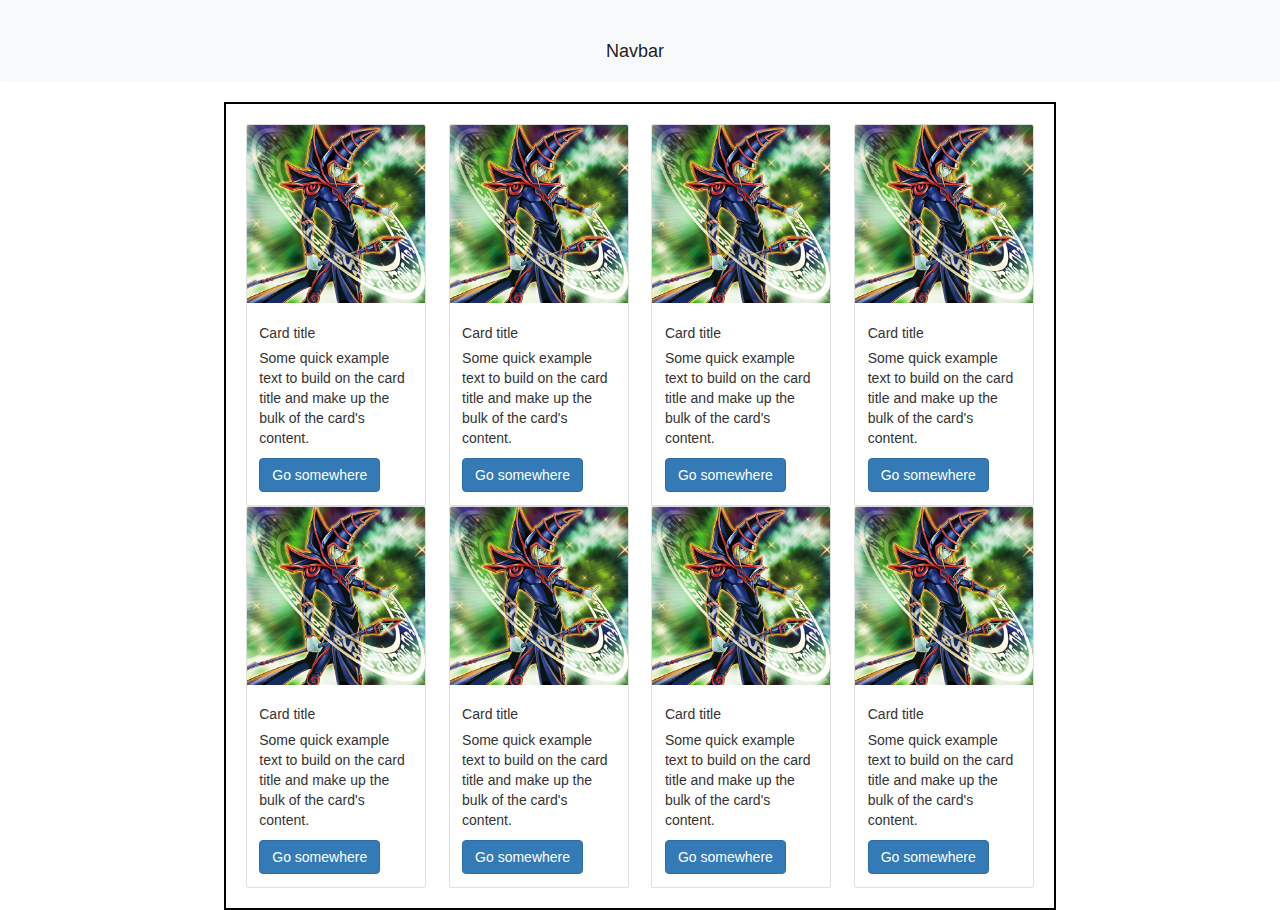
<file: bootstrap-2-lab.html>
<!DOCTYPE html>
<html lang="en">
  <head>
    <meta charset="utf-8">
    <meta name="viewport" content="width=device-width, initial-scale=1,shrink-to-fit=no">
    <title>Title of the document</title>
    <link rel="stylesheet" href="https://cdn.jsdelivr.net/npm/bootstrap@4.3.1/dist/css/bootstrap.min.css" integrity="sha384-ggOyR0iXCbMQv3Xipma34MD+dH/1fQ784/j6cY/iJTQUOhcWr7x9JvoRxT2MZw1T" crossorigin="anonymous">
    <link rel="stylesheet" href="https://maxcdn.bootstrapcdn.com/bootstrap/3.4.1/css/bootstrap.min.css">
    <link rel="stylesheet" href="bootstrap-2-style.css">
    <script src="https://ajax.googleapis.com/ajax/libs/jquery/3.6.4/jquery.min.js"></script>
    <script src="https://maxcdn.bootstrapcdn.com/bootstrap/3.4.1/js/bootstrap.min.js"></script>


</head>
  <body>

    <!-- nav bar-->
<nav class="navbar navbar-light bg-light">
    <span class="navbar-brand mb-0 h1">Navbar</span>
</nav>

    <div class="container">

    <div class="row-container">

    <div class="card" style="width: 18rem;">
        <img src="myimages/darkmagician.jpg" class="card-img-top" alt="...">
        <div class="card-body">
          <h5 class="card-title">Card title</h5>
          <p class="card-text">Some quick example text to build on the card title and make up the bulk of the card's content.</p>
          <a href="#" class="btn btn-primary">Go somewhere</a>
        </div>
      </div>

      <div class="card" style="width: 18rem;">
        <img src="myimages/darkmagician.jpg" class="card-img-top" alt="...">
        <div class="card-body">
          <h5 class="card-title">Card title</h5>
          <p class="card-text">Some quick example text to build on the card title and make up the bulk of the card's content.</p>
          <a href="#" class="btn btn-primary">Go somewhere</a>
        </div>
      </div>

      <div class="card" style="width: 18rem;">
        <img src="myimages/darkmagician.jpg" class="card-img-top" alt="...">
        <div class="card-body">
          <h5 class="card-title">Card title</h5>
          <p class="card-text">Some quick example text to build on the card title and make up the bulk of the card's content.</p>
          <a href="#" class="btn btn-primary">Go somewhere</a>
        </div>
      </div>

      <div class="card" style="width: 18rem;">
        <img src="myimages/darkmagician.jpg" class="card-img-top" alt="...">
        <div class="card-body">
          <h5 class="card-title">Card title</h5>
          <p class="card-text">Some quick example text to build on the card title and make up the bulk of the card's content.</p>
          <a href="#" class="btn btn-primary">Go somewhere</a>
        </div>
      </div>

      <div class="card" style="width: 18rem;">
        <img src="myimages/darkmagician.jpg" class="card-img-top" alt="...">
        <div class="card-body">
          <h5 class="card-title">Card title</h5>
          <p class="card-text">Some quick example text to build on the card title and make up the bulk of the card's content.</p>
          <a href="#" class="btn btn-primary">Go somewhere</a>
        </div>
      </div>

      <div class="card" style="width: 18rem;">
        <img src="myimages/darkmagician.jpg" class="card-img-top" alt="...">
        <div class="card-body">
          <h5 class="card-title">Card title</h5>
          <p class="card-text">Some quick example text to build on the card title and make up the bulk of the card's content.</p>
          <a href="#" class="btn btn-primary">Go somewhere</a>
        </div>
      </div>

      <div class="card" style="width: 18rem;">
        <img src="myimages/darkmagician.jpg" class="card-img-top" alt="...">
        <div class="card-body">
          <h5 class="card-title">Card title</h5>
          <p class="card-text">Some quick example text to build on the card title and make up the bulk of the card's content.</p>
          <a href="#" class="btn btn-primary">Go somewhere</a>
        </div>
      </div>

      <div class="card" style="width: 18rem;">
        <img src="myimages/darkmagician.jpg" class="card-img-top" alt="...">
        <div class="card-body">
          <h5 class="card-title">Card title</h5>
          <p class="card-text">Some quick example text to build on the card title and make up the bulk of the card's content.</p>
          <a href="#" class="btn btn-primary">Go somewhere</a>
        </div>
      </div>

    </div>

    

    </div>

  </body>
</html>
</file>
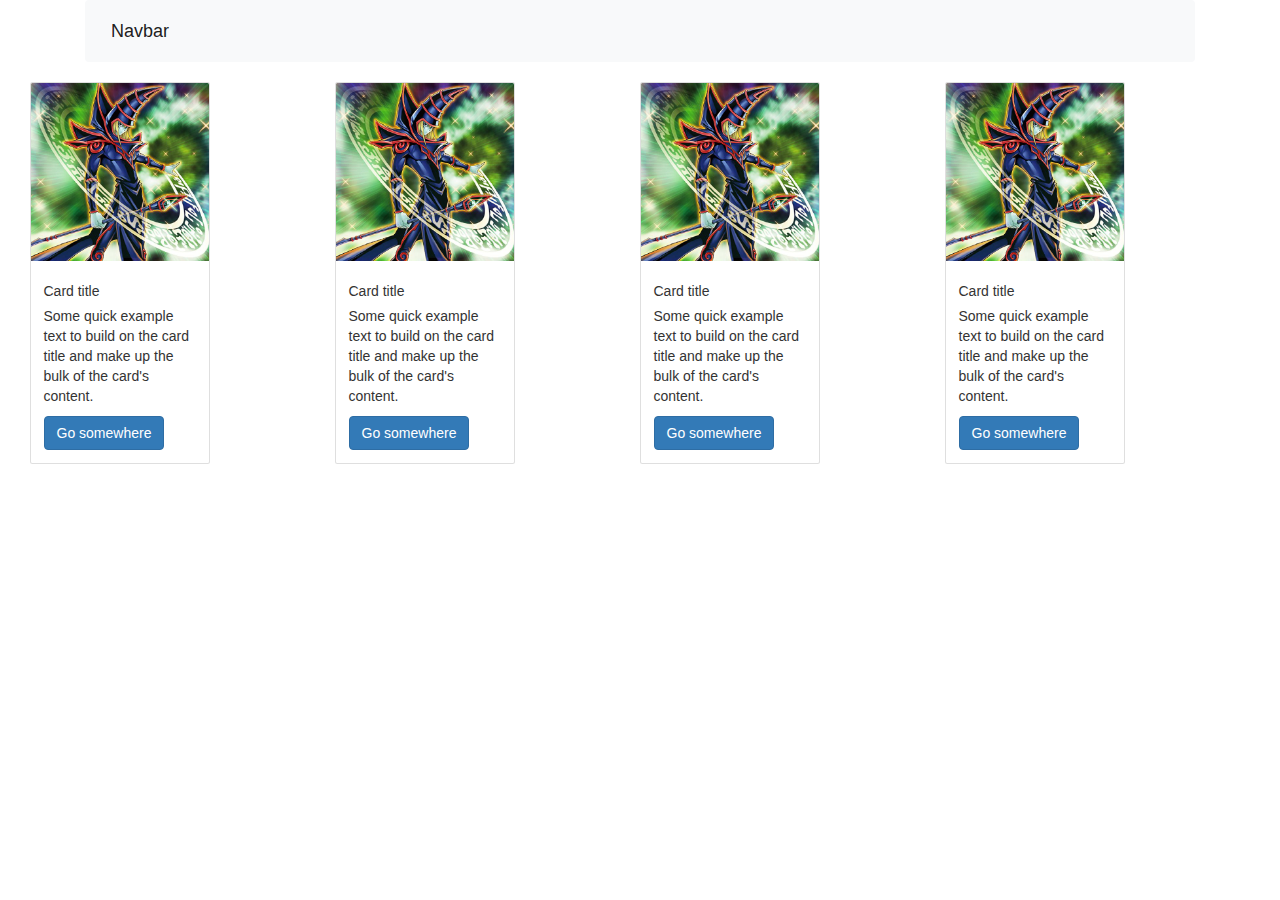
<file: bootstrap-lab.html>
<!DOCTYPE html>
<html lang="en">
  <head>
    <meta charset="utf-8">
    <meta name="viewport" content="width=device-width, initial-scale=1,shrink-to-fit=no">
    <title>Title of the document</title>
    <link rel="stylesheet" href="https://cdn.jsdelivr.net/npm/bootstrap@4.3.1/dist/css/bootstrap.min.css" integrity="sha384-ggOyR0iXCbMQv3Xipma34MD+dH/1fQ784/j6cY/iJTQUOhcWr7x9JvoRxT2MZw1T" crossorigin="anonymous">
    <link rel="stylesheet" href="https://maxcdn.bootstrapcdn.com/bootstrap/3.4.1/css/bootstrap.min.css">
  <script src="https://ajax.googleapis.com/ajax/libs/jquery/3.6.4/jquery.min.js"></script>
  <script src="https://maxcdn.bootstrapcdn.com/bootstrap/3.4.1/js/bootstrap.min.js"></script>

</head>
  <body>
        
    <div class="container">
        <nav class="navbar navbar-expand-lg navbar-light bg-light">
          <a class="navbar-brand" href="#">Navbar</a>
          
        </nav>
      </div>
         
    <div class="container-fluid">
        <!-- <div class="row g-4"> -->
         <div class="row col-12">
            <div class="col-md-6 col-lg-3 col-s-12">
                <div class="card" style="width: 18rem;">
                    <img src="myimages/darkmagician.jpg" class="card-img-top" alt="image">
                    <div class="card-body">
                      <h5 class="card-title">Card title</h5>
                      <p class="card-text">Some quick example text to build on the card title and make up the bulk of the card's content.</p>
                      <a href="#" class="btn btn-primary">Go somewhere</a>
                    </div>
                </div>
            </div>

            <div class="col-md-6 col-lg-3 col-s-12">
                <div class="card" style="width: 18rem;">
                    <img src="myimages/darkmagician.jpg" class="card-img-top" alt="image">
                    <div class="card-body">
                      <h5 class="card-title">Card title</h5>
                      <p class="card-text">Some quick example text to build on the card title and make up the bulk of the card's content.</p>
                      <a href="#" class="btn btn-primary">Go somewhere</a>
                    </div>
                </div>
            </div>

            <div class="col-md-6 col-lg-3 col-s-1">
                <div class="card" style="width: 18rem;">
                    <img src="myimages/darkmagician.jpg" class="card-img-top" alt="image">
                    <div class="card-body">
                      <h5 class="card-title">Card title</h5>
                      <p class="card-text">Some quick example text to build on the card title and make up the bulk of the card's content.</p>
                      <a href="#" class="btn btn-primary">Go somewhere</a>
                    </div>
                </div>
            </div>

            <div class="col-md-6 col-lg-3 col-s-1">
                <div class="card" style="width: 18rem;">
                    <img src="myimages/darkmagician.jpg" class="card-img-top" alt="image">
                    <div class="card-body">
                      <h5 class="card-title">Card title</h5>
                      <p class="card-text">Some quick example text to build on the card title and make up the bulk of the card's content.</p>
                      <a href="#" class="btn btn-primary">Go somewhere</a>
                    </div>
                </div>
            </div>

        </div>

        <!-- <div class="row g-4">

            <div class="col-md-6 col-lg-3">
                <div class="card" style="width: 18rem;">
                    <img src="myimages/darkmagician.jpg" class="card-img-top" alt="image">
                    <div class="card-body">
                      <h5 class="card-title">Card title</h5>
                      <p class="card-text">Some quick example text to build on the card title and make up the bulk of the card's content.</p>
                      <a href="#" class="btn btn-primary">Go somewhere</a>
                    </div>
                </div>
            </div>

            <div class="col-md-6 col-lg-3">
                <div class="card" style="width: 18rem;">
                    <img src="myimages/darkmagician.jpg" class="card-img-top" alt="image">
                    <div class="card-body">
                      <h5 class="card-title">Card title</h5>
                      <p class="card-text">Some quick example text to build on the card title and make up the bulk of the card's content.</p>
                      <a href="#" class="btn btn-primary">Go somewhere</a>
                    </div>
                </div>
            </div>

            <div class="col-md-6 col-lg-3">
                <div class="card" style="width: 18rem;">
                    <img src="myimages/darkmagician.jpg" class="card-img-top" alt="image">
                    <div class="card-body">
                      <h5 class="card-title">Card title</h5>
                      <p class="card-text">Some quick example text to build on the card title and make up the bulk of the card's content.</p>
                      <a href="#" class="btn btn-primary">Go somewhere</a>
                    </div>
                </div>
            </div>

            <div class="col-md-6 col-lg-3">
                <div class="card" style="width: 18rem;">
                    <img src="myimages/darkmagician.jpg" class="card-img-top" alt="image">
                    <div class="card-body">
                      <h5 class="card-title">Card title</h5>
                      <p class="card-text">Some quick example text to build on the card title and make up the bulk of the card's content.</p>
                      <a href="#" class="btn btn-primary">Go somewhere</a>
                    </div>
                </div>
            </div>
        </div>

    </div> -->



  </body>
</html>
</file>
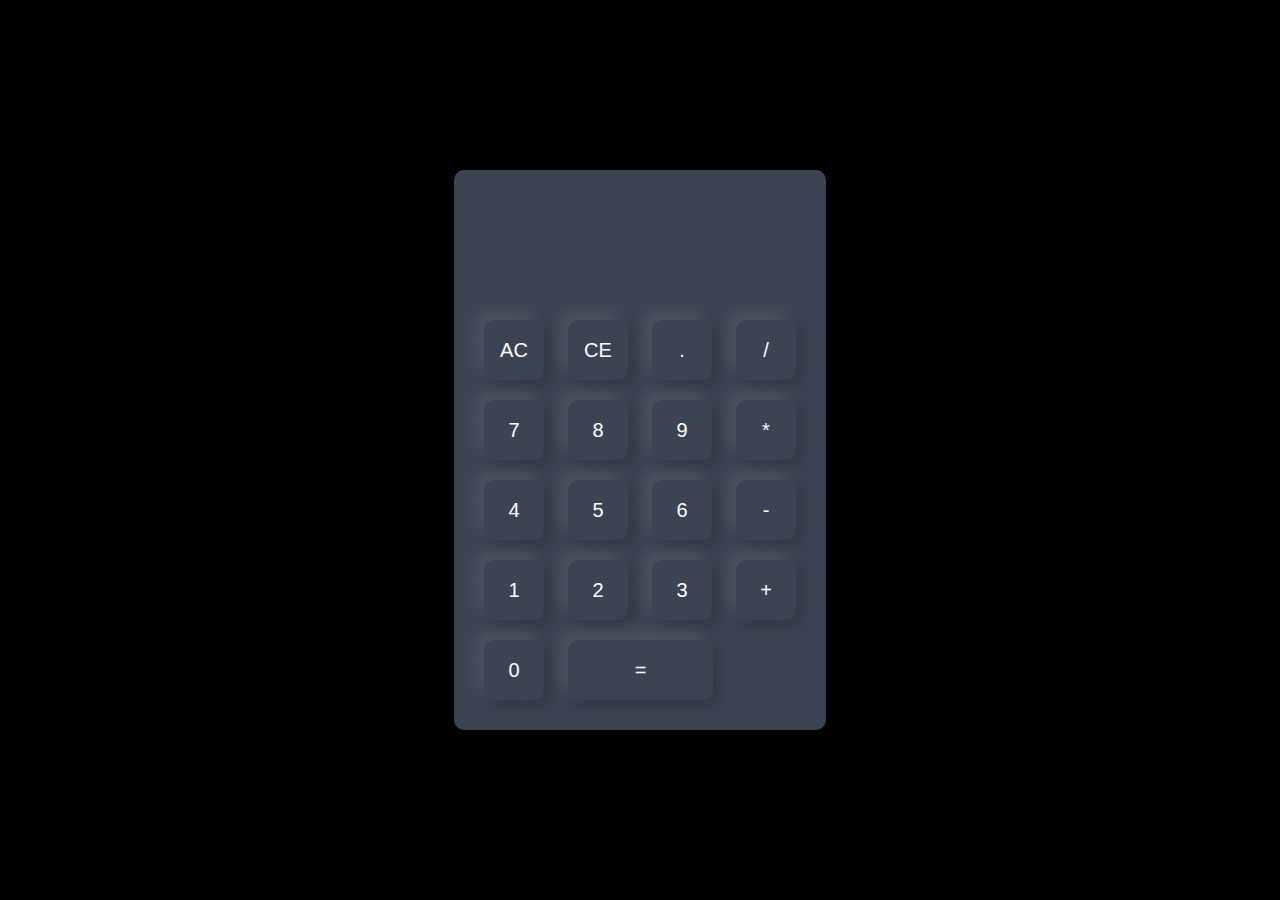
<file: calculator.html>
<!DOCTYPE html>
<html>
    <head>
        <meta charset="UTF-8">
        <meta name="description" content="Calculator">
        <meta name="keywords" content="HTML, CSS, JavaScript">
        <meta name="author" content="Ray Christian">
        <meta name="viewport" content="width=device-width, initial-scale=1.0">
        <title>My Calculator</title>
        <link rel="stylesheet" href="calculator-style.css">
        <script src="calculator-java.js"></script>
    </head>
    
    <body>

        <div class="container">
            <div class="calculator">
            
                <form>

                    <div class="display">
                        <input type="text" name="display">
                    </div>

                <div class="row-container">
                <input type="button" value="AC" onclick="display.value=''">
                <input type="button" value="CE" onclick="display.value=display.value.toString().slice(0,-1)">
                <input type="button" value="." onclick="display.value += '.'">
                <input type="button" value="/" onclick="display.value += '/'">
                </div>

                <div class="row-container">
                <input type="button" value="7" onclick="display.value +='7'">
                <input type="button" value="8" onclick="display.value +='7'">
                <input type="button" value="9" onclick="display.value +='9'">
                <input type="button" value="*" onclick="display.value +='*'">
                </div>

                <div class="row-container">
                    <input type="button" value="4" onclick="display.value +='4'">
                    <input type="button" value="5" onclick="display.value +='5'">
                    <input type="button" value="6" onclick="display.value +='6'">
                    <input type="button" value="-" onclick="display.value +='-'">
                </div>

                <div class="row-container">
                    <input type="button" value="1" onclick="display.value += '1'">
                    <input type="button" value="2" onclick="display.value += '2'">
                    <input type="button" value="3" onclick="display.value += '3'">
                    <input type="button" value="+" onclick="display.value +='+'">
                </div>

                <div class="row-container">
                    <input type="button" value="0" onclick="display.value += '0'">
                    <input class="equal" type="button" value="=" onclick="display.value=eval(display.value)">
                </div>
            </form>

            </div>
        </div>
        
    </body>

</html>
</file>
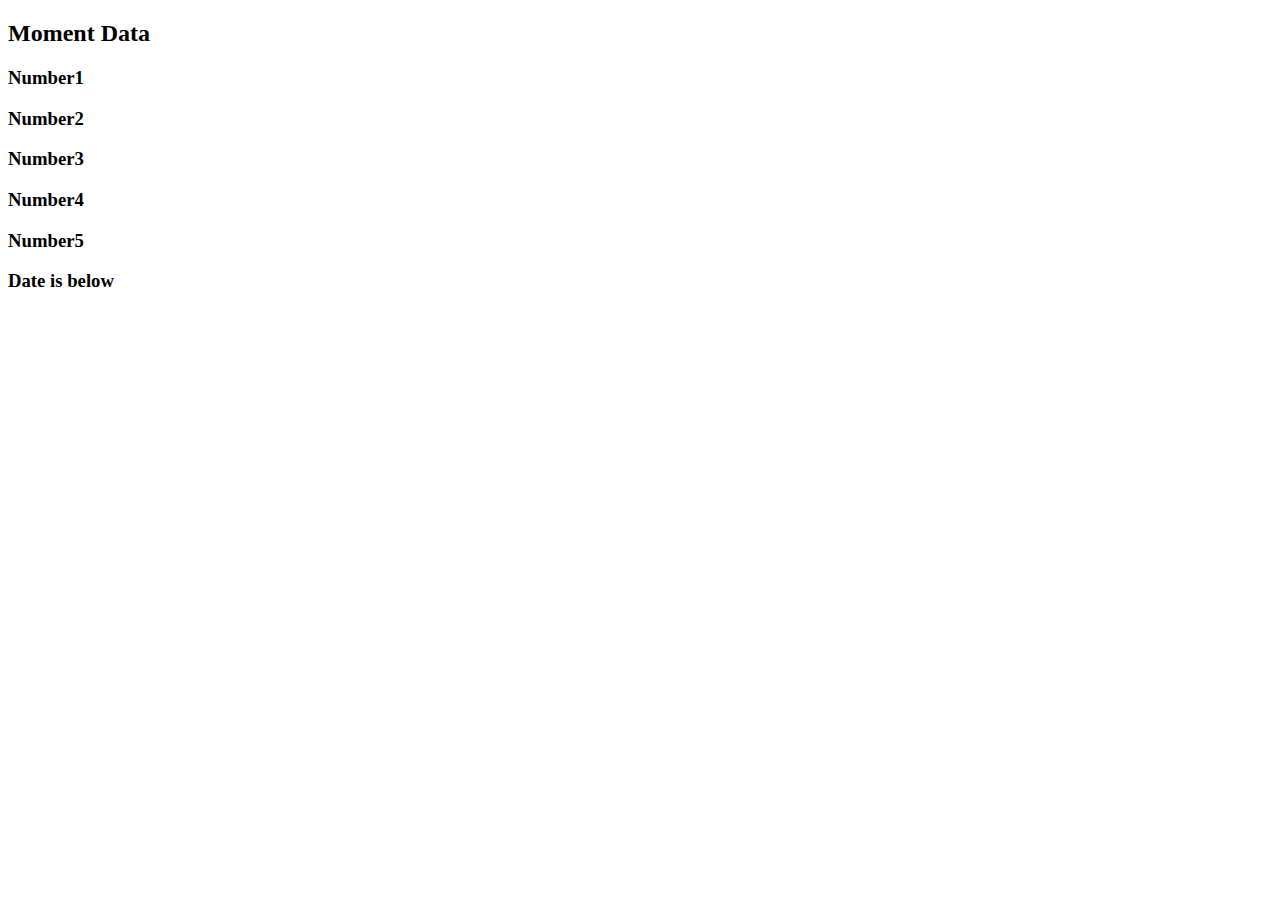
<file: date-fns.html>
<!DOCTYPE html>
<html>
    <head>
        <meta charset="UTF-8">
        <meta name="description" content="Portfolio/Resume">
        <meta name="keywords" content="HTML, CSS, JavaScript">
        <meta name="author" content="Ray Christian">
        <meta name="viewport" content="width=device-width, initial-scale=1.0">
        <title>date-fns</title>
        <!--defer type module ?-->
        <script src="https://MomentJS.com/downloads/moment.js"> type="text/javascript"</script>
    </head>
    
    <body>
        <h2>Moment Data</h2>
        <!--Number 1-->
        <h3>Number1</h3>
        <div id="displayMoment"></div>

        <h3>Number2</h3>
        <div id="displayMoment_2"></div>

        <h3>Number3</h3>
        <div id="displayMoment_3"></div>

        <h3>Number4</h3>
        <div id="displayMoment_4"></div>

        <h3>Number5</h3>
        <div id="displayMoment_5"></div>

        <h3>Date is below</h3>
        <div id="displayJsDate"></div>

    </body>

    <script type="text/javascript">
        (function(){
            // var NowMoment=moment().format("MM/DD/YYYY");
            //Number 1
            var NowMoment=moment().diff('1992-02-18','days');

            var a = moment();
            var b=moment("02-1992-18","MM-YYYY-DD");
            var age=moment.duration(a.diff(b));
            var years=age.years();
            var months=age.months();
            var days=age.days();

            nowMoment_2=years+ " years " + months + " months " + days + " days ";

            function closest(x,y){
                var currentDate=moment();
                var first=moment(x,"MM-YYYY-DD");
                var second=moment(y,"MM-YYYY-DD");

                var compare_1=moment.duration(currentDate.diff(first)).asDays();
                var compare_2=moment.duration(currentDate.diff(second)).asDays();
                
                if (compare_1>compare_2){
                    return second;
                }
                else{
                return first;
                }
            }


            function close_4(x,y){
                var currentDate=moment();
                var first=moment(x,"MM-YYYY-DD");
                var second=moment(y,"MM-YYYY-DD");

                var compare_1=moment.duration(currentDate.diff(first)).asDays();
                var compare_2=moment.duration(currentDate.diff(second)).asDays();
                
                if (compare_1<compare_2){
                    return "The first entry " + first.format("YYYY-DD-MM") + " is after the second " + second.format("YYYY-DD-MM");
                }
                else{
                return "The second entry " + second.format("YYYY-DD-MM") + " is before the first" +first.format("YYYY-DD-MM");
                }
            }

            var NowDate=new Date();

            var eDisplayMoment=document.getElementById("displayMoment");
            eDisplayMoment.innerHTML=NowMoment;

            var eDisplayMoment_2=document.getElementById("displayMoment_2");
            eDisplayMoment_2.innerHTML=nowMoment_2;

            var eDisplayMoment_3=document.getElementById("displayMoment_3");
            eDisplayMoment_3.innerHTML=closest("03-2023-10","02-2005-12");

            var eDisplayMoment_4=document.getElementById("displayMoment_4");
            eDisplayMoment_4.innerHTML=close_4("03-2023-10","02-2005-12");

            var myTime=moment('Wed May 10 2023 02:54 GMT+1', 'ddd MMM DD YYYY HH:mm [GMT]ZZ')
            var eDisplayMoment_5=document.getElementById("displayMoment_5");
            eDisplayMoment_5.innerHTML=myTime;

            var eDisplayDate=document.getElementById("displayJsDate");
            eDisplayDate.innerHTML=NowDate;

            

            
        })();
    </script>

</html>
</file>
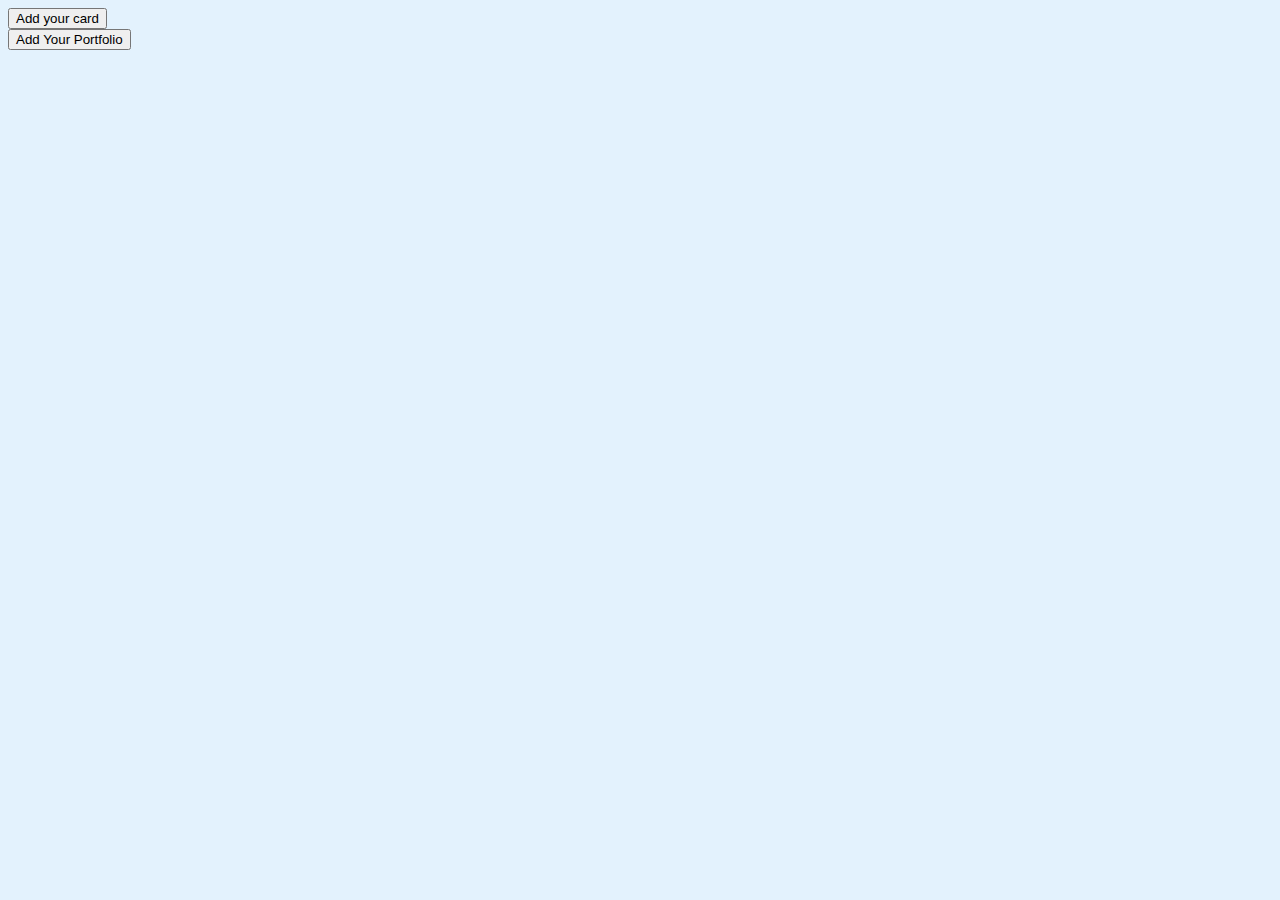
<file: Exercise-1.html>
<!DOCTYPE html>
<html>
    <head>
        <meta charset="UTF-8">
        <meta name="description" content="Portfolio/Resume">
        <meta name="keywords" content="HTML, CSS, JavaScript">
        <meta name="author" content="Ray Christian">
        <meta name="viewport" content="width=device-width, initial-scale=1.0">
        <title>Animation Tutorial</title>
        <link rel="stylesheet" href="Exercise-1-style.css">
        <!--defer type module ?-->
        <script src="Exercise-1-js.js"></script>
    </head>
    
    <body>

        <template id="card-template">
            <div class="card">
                <div class="card-body">
                    <div class="card-title"></div>
                    <div class="card-text"></div>
                </div>
            </div>
        </template>

        <div id="card-list"></div>
        <button onclick="addCardData();">Add your card</button>

        <br>

        <template id="card-template-2">
            <div class="card">
                <div class="card-body">
                    <div class="card-photo"></div>
                    <div class="card-name"></div>
                    <div class="card-title"></div>
                </div>
            </div>
        </template>

        <div id="portfolio-list"></div>
        <button onclick="portfolioList_2()">Add Your Portfolio</button>

       
        
    </body>

</html>
</file>
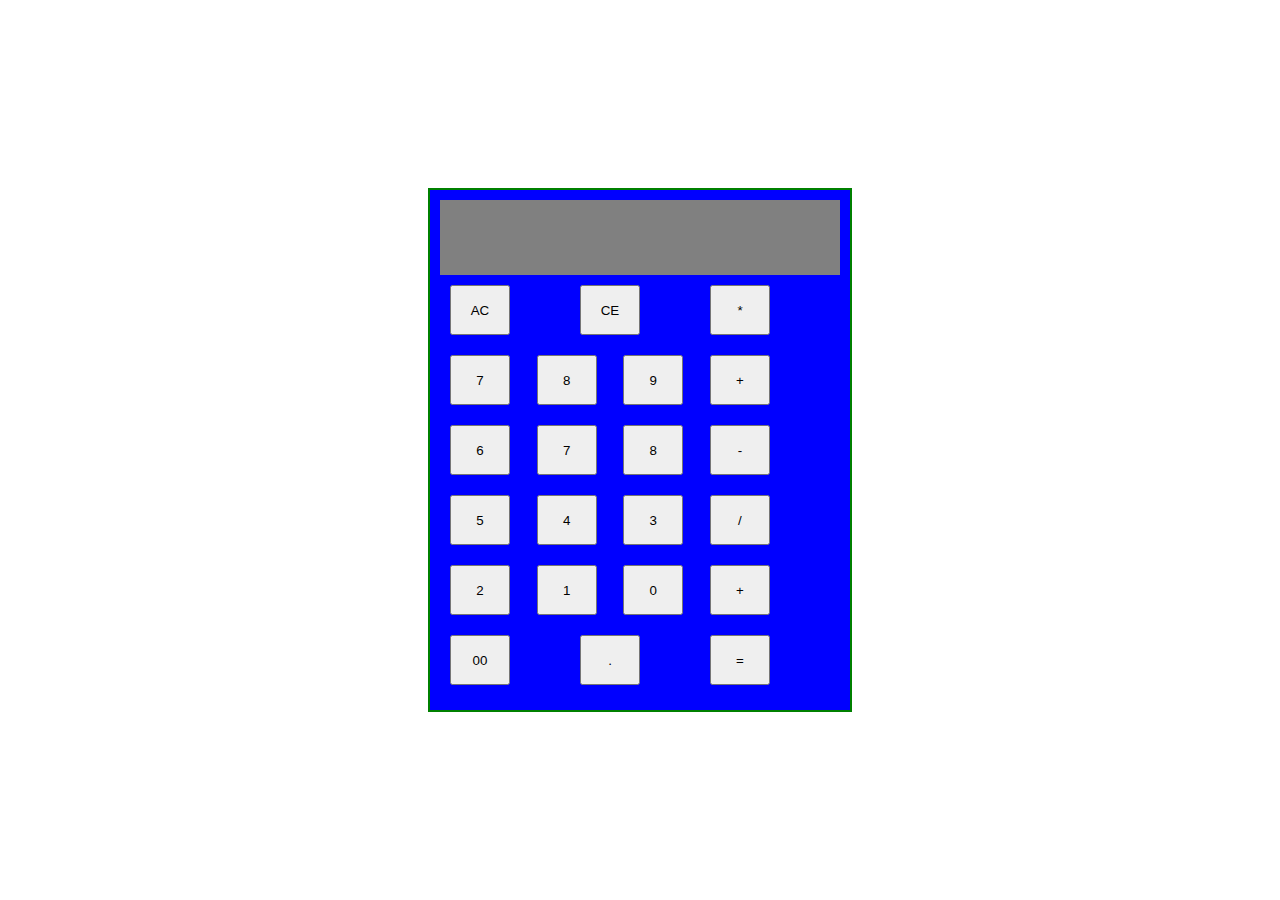
<file: mypractice/myCalc.html>
<!DOCTYPE html>
<html>
<head>
    <meta charset="UTF-8">
    <meta name="description" content="Portfolio/Resume">
    <meta name="keywords" content="HTML, CSS, JavaScript">
    <meta name="author" content="Ray Christian">
    <meta name="viewport" content="width=device-width, initial-scale=1.0">
    <title>Calculator-Front-Back</title>
    <link rel="stylesheet" href="myCalc-css.css">
    <script src="myCalc-js.js"></script>
</head>

<body>
    <div class="container"> <!--contains the calculator -->

        <div class="calculator"> <!--Calculator and inputs are here-->
            <div class="display"><!--Display block is here-->
                <h3 id="myProblem"></h3><!--For text entry from button inputs-->
            </div>

            <div class="row-container">
                <input type="button" value="AC" onclick="AC()">
                <input type="button" value="CE" onclick="CE()">
                <input type="button" value="*" onclick="myFunction('*')"> 
           </div>

           <div class="row-container">
                <input type="button" value="7" onclick="myFunction('7')">
                <input type="button" value="8" onclick="myFunction('8')">  
                <input type="button" value="9" onclick="myFunction('9')">
                <input type="button" value="+" onclick="myFunction('+')">  
            </div>

            <div class="row-container">
                <input type="button" value="6" onclick="myFunction('6')">
                <input type="button" value="7" onclick="myFunction('7')">  
                <input type="button" value="8" onclick="myFunction('8')">
                <input type="button" value="-" onclick="myFunction('-')">  
            </div>

            <div class="row-container">
                <input type="button" value="5" onclick="myFunction('5')">
                <input type="button" value="4" onclick="myFunction('4')">  
                <input type="button" value="3" onclick="myFunction('3')">
                <input type="button" value="/" onclick="myFunction('/')">  
            </div>
            
            <div class="row-container">
                <input type="button" value="2" onclick="myFunction('2')">
                <input type="button" value="1" onclick="myFunction('1')">  
                <input type="button" value="0" onclick="myFunction('0')">
                <input type="button" value="+" onclick="myFunction('+')">  
            </div>

            <div class="row-container">
                <input type="button" value="00" onclick="myFunction('00')">
                <input type="button" value="."  onclick="myFunction('.')">
                <input type="button" value="="  onclick="equals()">
            </div>
            </div>


        </div>
    </div>
</body>

</html>
</file>
<file: calculator-style.css>
*{
    margin:0;
    padding:0;
}

.container{
    display:flex;
    width:100%;
    height:100vh;
    align-items: center;
    justify-content: center;
    background-color:black;
}

.calculator{
    background-color:#3a4452;
    padding:20px;
    border-radius:10px;
}

.calculator form input{
    border:0;
    outline:0;
    width:60px;
    height:60px;
    border-radius:10px;
    box-shadow:-8px -8px 15px rgba(255,255,255,0.1),5px 5px 15px rgba(0,0,0,0.2);
    background:transparent;
    font-size:20px;
    color:#fff;
    cursor:pointer;
    margin:10px;
}

form .display{
    display:flex;
    justify-content: flex-end;
    margin:20px 0;
    
}

form .display input{
    text-align:right;
    flex:1;
    font-size:45px;
    box-shadow: none;
}

form input.equal{
    width:145px;
}
</file>
<file: Exercise-1-style.css>
body {
    font-family: Arial, Helvetica, sans-serif;
    background-color: #e3f2fd;
    }

    .card-title {
    font-weight: 600;
    font-size: 3em;
    padding: 0 0 10px 0;
    }
    .card-description {
    font-weight: 400;
    font-size: 2em
    }

    .card{
        box-shadow:0 4px 8px 0 rgba(0,0,0,0.2);
        transition:0.3s;
        width:40%;
        border:2px solid black;
        margin:10px;
        padding:10px;
    }
    
    .card:hover{
        box-shadow:0 8px 16px 0 rgba(0,0,0,0.2);
    }
    
    .content{
        padding:2px 16px;
    }

    .card-photo{
        width:100%;
    }

    img{
        width:100%;
        max-height:800px;
    }
</file>
<file: mypractice/myCalc-css.css>
*{
    margin:0px;
    padding:0px;
}
.container{
    display:flex;
    width:100%;
    justify-content:center;
    height:100vh;
    align-items: center;
}

.calculator{
    display:flex;
    flex-direction:column;
    width:400px;
    height:500px;
    background:blue;
    border:2px solid green;
    padding:10px;
}

.calculator .display{
    width:100%;
    height:15%;
    background-color:gray;
}

.calculator .row-container{
    display:flex;
    justify-content: space-between;
    width:80%;
    border-radius:3px solid green;
    height:50px;
    margin:10px;
}

.calculator .row-container input{
    width:60px;

}
</file>
